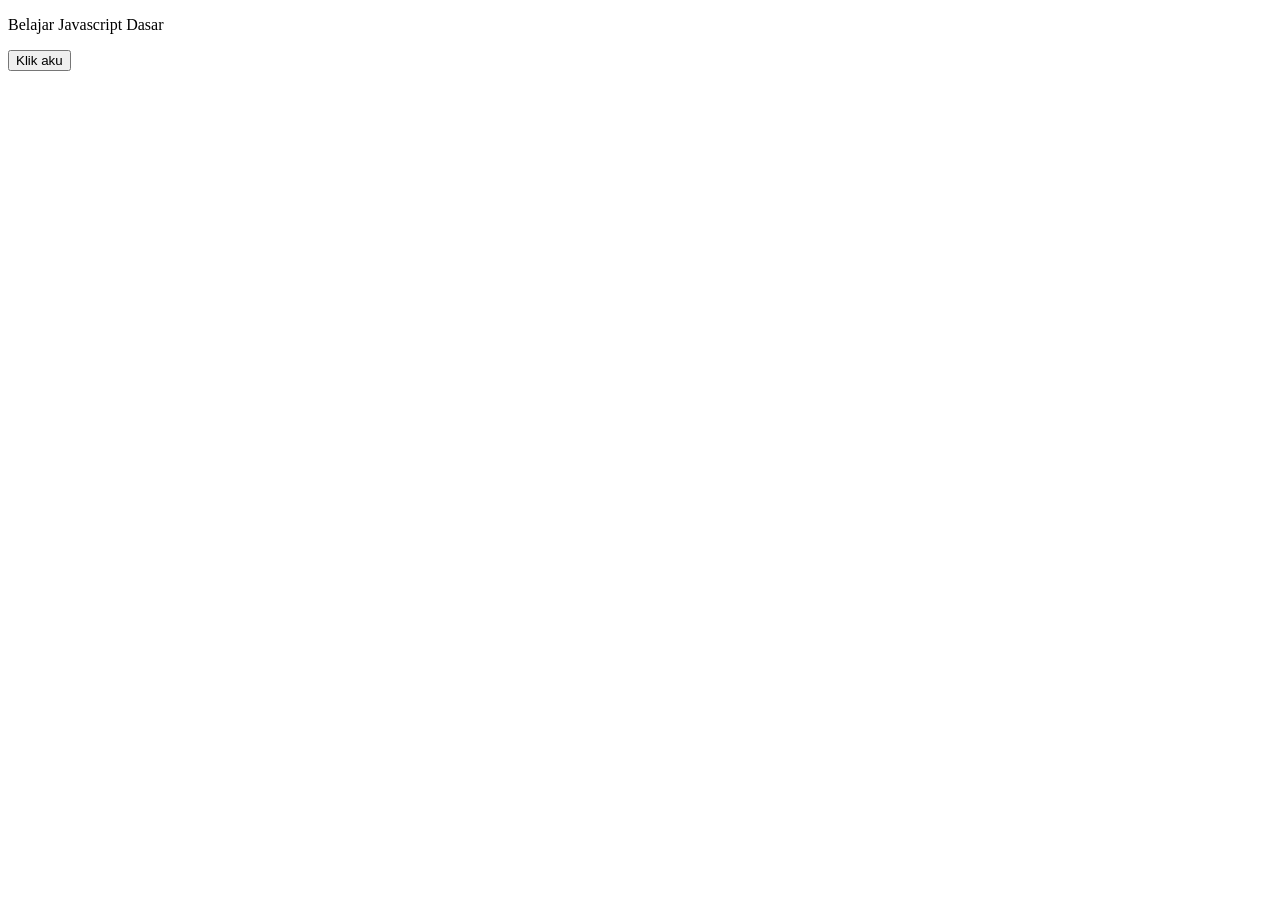
<file: Javascript/js-fundamental/index.html>
<!DOCTYPE html>
<html lang="en">
  <head>
    <meta charset="UTF-8" />
    <meta name="viewport" content="width=device-width, initial-scale=1.0" />
    <title>Basic JS</title>
    <!-- Eksternal Javascript -->
    <!-- <script src="script.js"></script> -->
  </head>
  <body>
    <p>Belajar Javascript Dasar</p>
    <button id="tombol">Klik aku</button>

    <!-- Internal Javasript -->
    <script>
      console.log("Halo Konco Sinau");
      let tombol = document.getElementById("tombol");

      tombol.addEventListener("click", function () {
        alert("Tombol diklik!");
      });
    </script>
  </body>
</html>
</file>
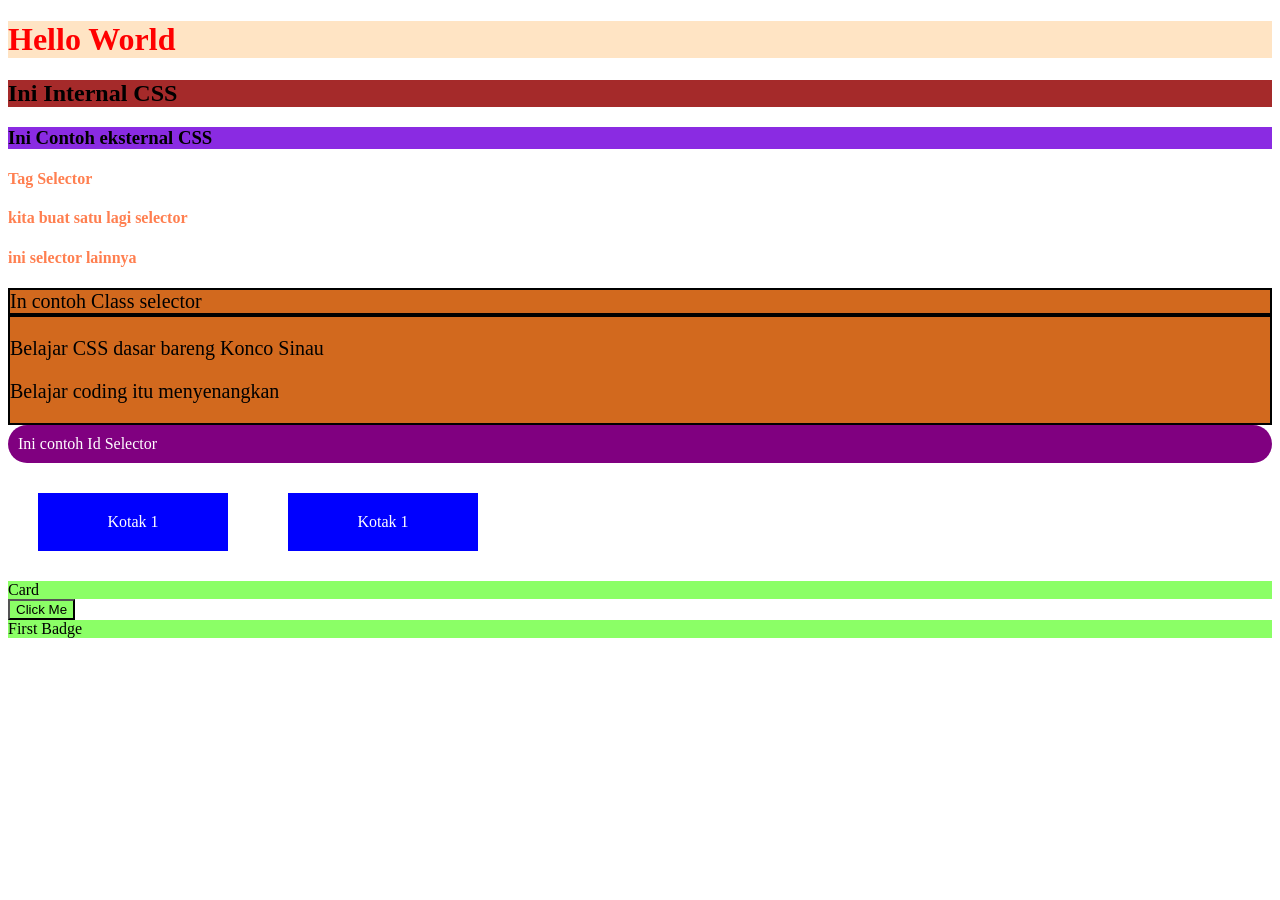
<file: CSS/basic.html>
<!doctype html>
<html lang="en">
  <head>
    <meta charset="UTF-8" />
    <meta name="viewport" content="width=device-width, initial-scale=1.0" />
    <title>CSS Dasar</title>
    <!-- ----------------------------- Penulisan CSS ------------------------ -->

    <!-- Eksternal CSS -->
    <link rel="stylesheet" href="basic.css" />

    <style>
      h2 {
        background-color: brown;
      }
    </style>
  </head>
  <body>
    <!-- Inline CSS -->
    <h1 style="color: red; background-color: bisque">Hello World</h1>

    <!-- Internal CSS -->
    <h2 class="title">Ini Internal CSS</h2>

    <h3 class="paragraf-text">Ini Contoh eksternal CSS</h3>

    <!-- ----------------------------- CSS Selector ------------------------ -->
    <!-- 1. Tag HTML -->
    <h4>Tag Selector</h4>
    <h4>kita buat satu lagi selector</h4>
    <h4>ini selector lainnya</h4>

    <!-- 2. Class Selector -->
    <div class="description-box">In contoh Class selector</div>
    <div class="description-box">
      <p>Belajar CSS dasar bareng Konco Sinau</p>
      <p>Belajar coding itu menyenangkan</p>
    </div>

    <!-- 3. Id Selector -->
    <div id="text-information">Ini contoh Id Selector</div>

    <!-- ----------------------------- Ruang dan Jarak (Padding & Margin) ------------------------ -->
    <div class="box-container">
      <div class="box">Kotak 1</div>
      <div class="box">Kotak 1</div>
    </div>

    <!-- ----------------------------- CSS Variables - Design System ------------------------ -->
    <div class="card">Card</div>
    <button class="button">Click Me</button>
    <div class="badge">First Badge</div>
  </body>
</html>
</file>
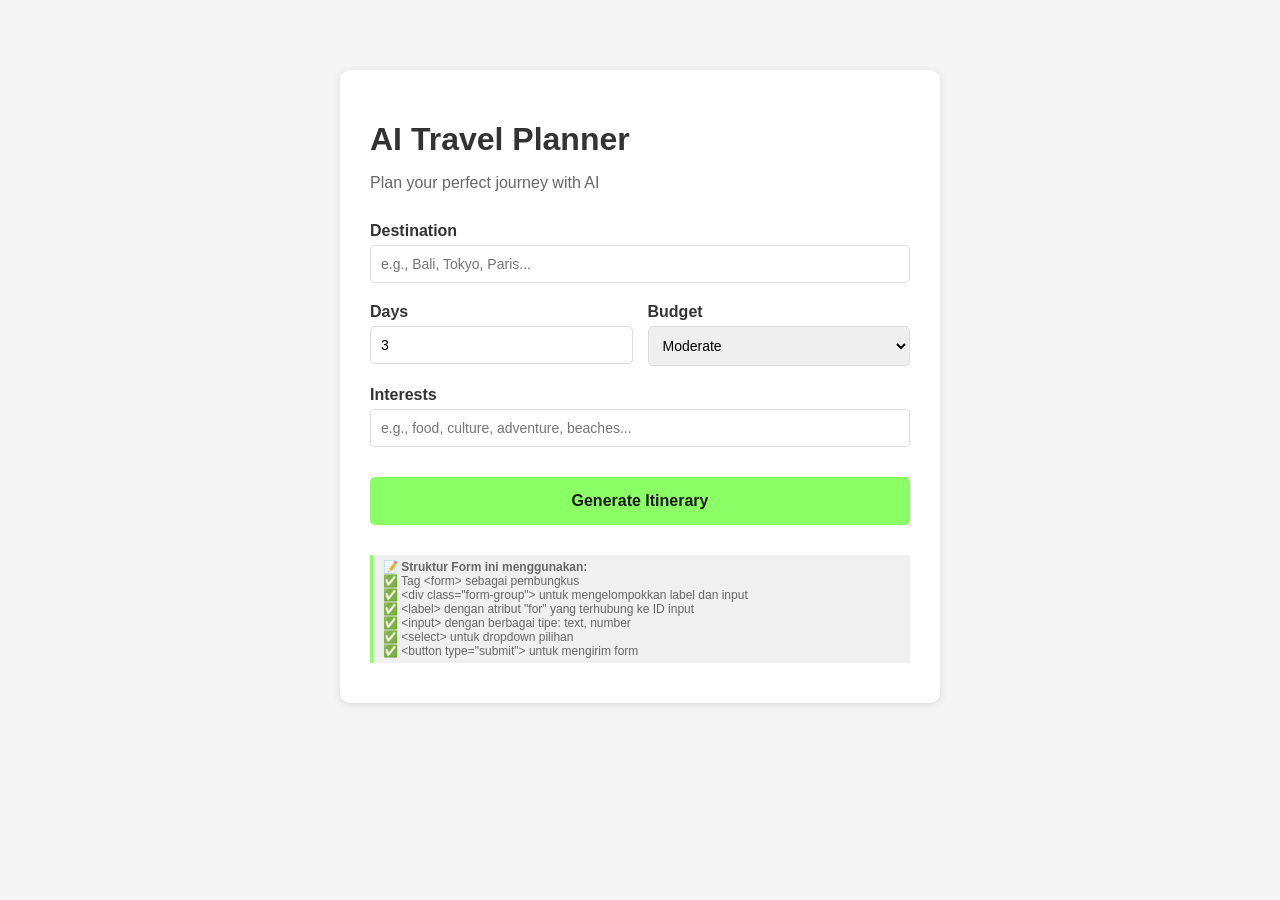
<file: HTML/teaching-materials/form-demo.html>
<!doctype html>
<html lang="en">
  <head>
    <meta charset="UTF-8" />
    <meta name="viewport" content="width=device-width, initial-scale=1.0" />
    <title>Form Demo - Waypoint AI</title>
    <style>
      /* Styling minimal agar mudah dibaca */
      body {
        font-family: Arial, sans-serif;
        max-width: 600px;
        margin: 50px auto;
        padding: 20px;
        background-color: #f5f5f5;
      }

      .form-container {
        background: white;
        padding: 30px;
        border-radius: 10px;
        box-shadow: 0 2px 10px rgba(0, 0, 0, 0.1);
      }

      h1 {
        color: #333;
        margin-bottom: 10px;
      }

      .subtitle {
        color: #666;
        margin-bottom: 30px;
      }

      .form-group {
        margin-bottom: 20px;
      }

      label {
        display: block;
        font-weight: bold;
        margin-bottom: 5px;
        color: #333;
      }

      input,
      select {
        width: 100%;
        padding: 10px;
        border: 1px solid #ddd;
        border-radius: 5px;
        font-size: 14px;
        box-sizing: border-box;
      }

      input:focus,
      select:focus {
        outline: none;
        border-color: #8bff66;
      }

      .form-row {
        display: grid;
        grid-template-columns: 1fr 1fr;
        gap: 15px;
      }

      button {
        width: 100%;
        padding: 15px;
        background-color: #8bff66;
        color: #1a1a1a;
        border: none;
        border-radius: 5px;
        font-size: 16px;
        font-weight: bold;
        cursor: pointer;
        margin-top: 10px;
      }

      button:hover {
        background-color: #7ae356;
      }

      /* Untuk menunjukkan struktur HTML */
      .code-note {
        background: #f0f0f0;
        padding: 5px 10px;
        border-left: 3px solid #8bff66;
        margin: 10px 0;
        font-size: 12px;
        color: #666;
      }
    </style>
  </head>
  <body>
    <div class="form-container">
      <!-- ========================================
             HEADER FORM
             ======================================== -->
      <h1>AI Travel Planner</h1>
      <p class="subtitle">Plan your perfect journey with AI</p>

      <!-- ========================================
             FORM UTAMA
             ======================================== -->
      <form id="planner-form">
        <!-- Input 1: Destination (Text) -->
        <div class="form-group">
          <label for="destination">Destination</label>
          <input type="text" id="destination" placeholder="e.g., Bali, Tokyo, Paris..." required />
        </div>

        <!-- Input 2 & 3: Days dan Budget (Row) -->
        <div class="form-row">
          <!-- Input 2: Days (Number) -->
          <div class="form-group">
            <label for="days">Days</label>
            <input type="number" id="days" min="1" max="14" value="3" required />
          </div>

          <!-- Input 3: Budget (Dropdown/Select) -->
          <div class="form-group">
            <label for="budget">Budget</label>
            <select id="budget" required>
              <option value="budget">Budget</option>
              <option value="moderate" selected>Moderate</option>
              <option value="luxury">Luxury</option>
            </select>
          </div>
        </div>

        <!-- Input 4: Interests (Text) -->
        <div class="form-group">
          <label for="interests">Interests</label>
          <input type="text" id="interests" placeholder="e.g., food, culture, adventure, beaches..." />
        </div>

        <!-- Button Submit -->
        <button type="submit" id="btn-generate">Generate Itinerary</button>
      </form>

      <!-- ========================================
             CATATAN UNTUK PEMBELAJARAN
             ======================================== -->
      <div class="code-note" style="margin-top: 30px">
        <strong>📝 Struktur Form ini menggunakan:</strong><br />
        ✅ Tag &lt;form&gt; sebagai pembungkus<br />
        ✅ &lt;div class="form-group"&gt; untuk mengelompokkan label dan input<br />
        ✅ &lt;label&gt; dengan atribut "for" yang terhubung ke ID input<br />
        ✅ &lt;input&gt; dengan berbagai tipe: text, number<br />
        ✅ &lt;select&gt; untuk dropdown pilihan<br />
        ✅ &lt;button type="submit"&gt; untuk mengirim form
      </div>
    </div>

    <!-- ========================================
         JAVASCRIPT SEDERHANA (OPSIONAL)
         ======================================== -->
    <script>
      // Tangani submit form
      document.getElementById("planner-form").addEventListener("submit", function (e) {
        // Mencegah halaman reload
        e.preventDefault();

        // Ambil nilai dari setiap input
        const destination = document.getElementById("destination").value;
        const days = document.getElementById("days").value;
        const budget = document.getElementById("budget").value;
        const interests = document.getElementById("interests").value;

        // Tampilkan di console (untuk demo)
        console.log("=== DATA FORM ===");
        console.log("Destination:", destination);
        console.log("Days:", days);
        console.log("Budget:", budget);
        console.log("Interests:", interests);

        // Tampilkan alert
        alert(`Form submitted!\n\nDestination: ${destination}\nDays: ${days}\nBudget: ${budget}\nInterests: ${interests || "None"}`);
      });
    </script>
  </body>
</html>
</file>
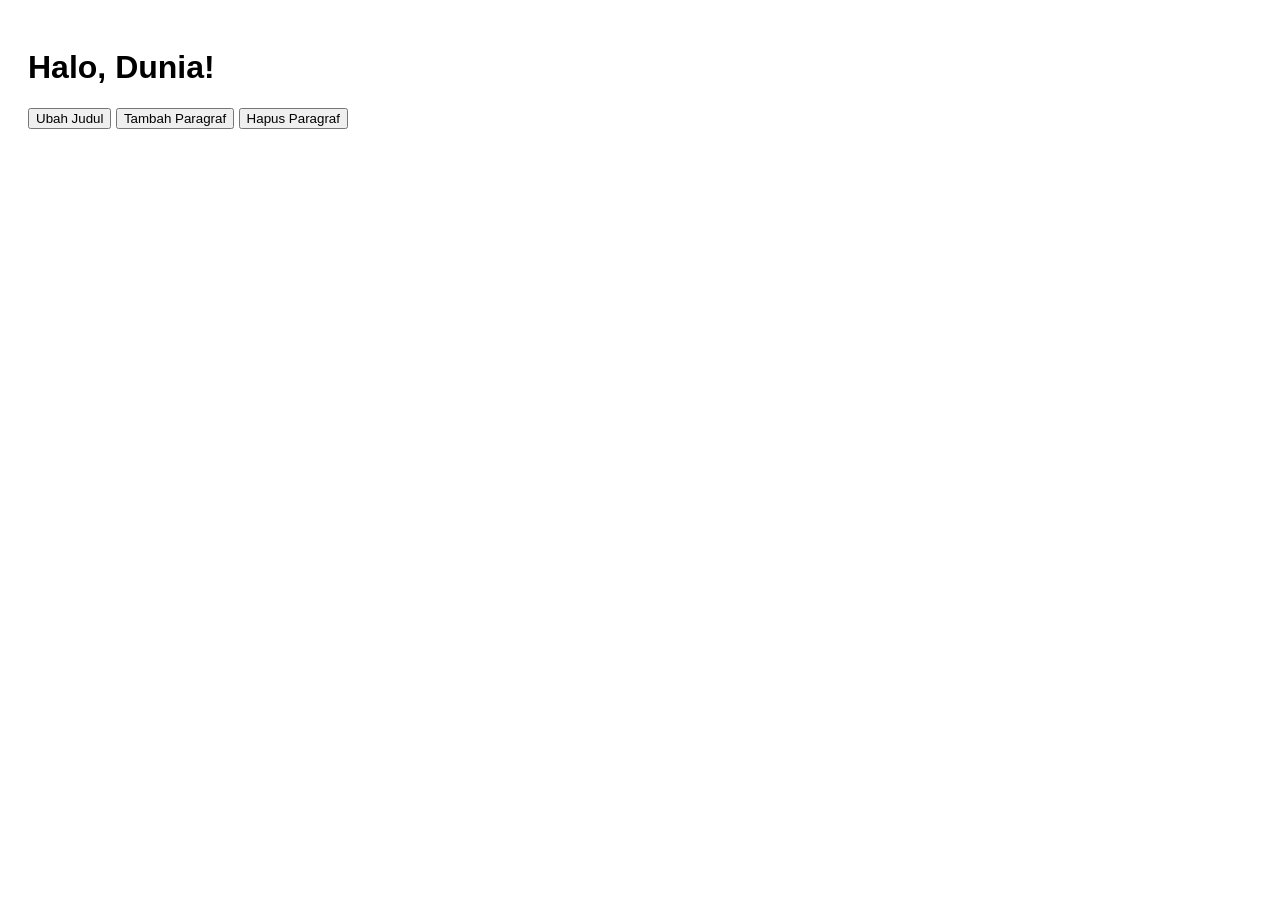
<file: Javascript/DOM/dom.html>
<!DOCTYPE html>
<html lang="id">
  <head>
    <meta charset="UTF-8" />
    <title>DOM Demo</title>
    <style>
      body {
        font-family: sans-serif;
        padding: 20px;
      }
      #output {
        margin-top: 10px;
        color: green;
      }
    </style>
  </head>
  <body>
    <h1 id="judul">Halo, Dunia!</h1>
    <button id="ubah">Ubah Judul</button>
    <button id="tambah">Tambah Paragraf</button>
    <button id="hapus">Hapus Paragraf</button>

    <div id="output"></div>

    <script>
      // Akses elemen
      const judul = document.getElementById("judul");
      const output = document.getElementById("output");

      // Event: Ubah isi elemen
      document.getElementById("ubah").addEventListener("click", () => {
        judul.textContent = "Judul Sudah Diubah!";
      });

      // Event: Tambah elemen
      document.getElementById("tambah").addEventListener("click", () => {
        const p = document.createElement("p");
        p.textContent = "Paragraf baru ditambahkan!";
        p.className = "paragraf";
        output.appendChild(p);
      });

      // Event: Hapus elemen
      document.getElementById("hapus").addEventListener("click", () => {
        const lastP = document.querySelector("#output .paragraf:last-child");
        if (lastP) {
          output.removeChild(lastP);
        } else {
          alert("Tidak ada paragraf untuk dihapus!");
        }
      });
    </script>
  </body>
</html>
</file>
<file: CSS/basic.css>
/* --------- CSS Variable -------------*/
:root {
  --color-primary: #8bff66;
}

.card {
  background: var(--color-primary);
}
.button {
  background: var(--color-primary);
}
.badge {
  background: var(--color-primary);
}

.paragraf-text {
  background-color: blueviolet;
}

h4 {
  color: coral;
}

/* Class Selector */
.description-box {
  background-color: chocolate;
  border: 2px solid black;
  font-size: 20px;
}

/* Id Selector */
#text-information {
  color: white;
  background-color: purple;
  border-radius: 20px;
  padding: 10px;
}

/* Multiple Selector */
h5,
h6 {
  text-align: center;
}

/* Semua elemen */
/* * {
    margin: 0;
    padding: 0;
  } */

/* Ruang dan Jarak */
.box-container {
  display: flex;
}

.box {
  background-color: blue;
  color: white;
  text-align: center;
  width: 150px;
  margin: 30px;
  padding: 20px;
}

/* --------- CSS Variable -------------*/
/* cara manual */
/* .card {
  background: #8bff66;
}
.button {
  background: #8bff66;
}
.badge {
  background: #8bff66;
} */
</file>
